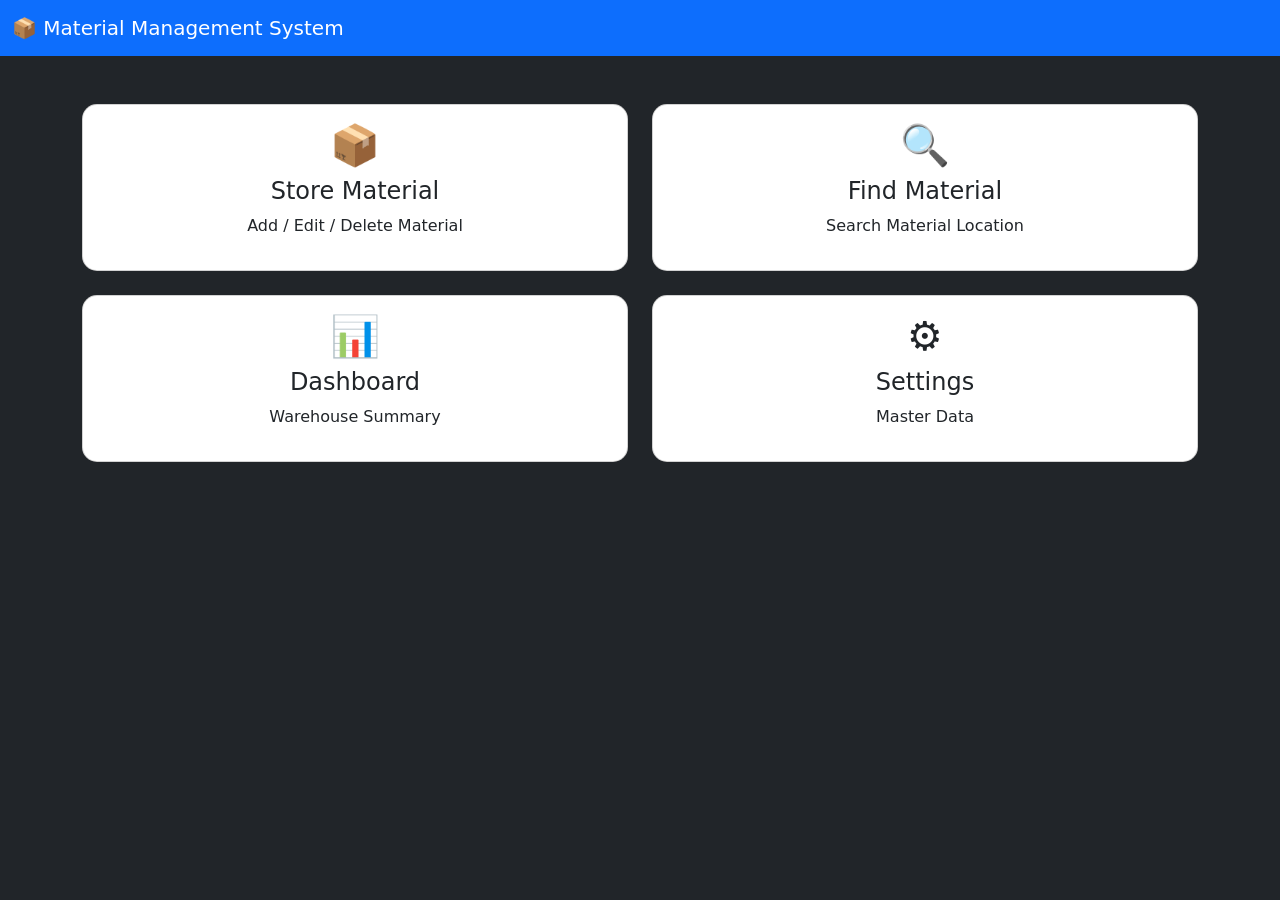
<file: index.html>
<!DOCTYPE html>
<html lang="en">

<head>

<meta charset="UTF-8">

<meta name="viewport" content="width=device-width, initial-scale=1">

<title>Material Management System</title>

<link href="https://cdn.jsdelivr.net/npm/bootstrap@5.3.3/dist/css/bootstrap.min.css" rel="stylesheet">

<link rel="stylesheet" href="css/style.css">

</head>

<body class="bg-dark text-white">

<nav class="navbar navbar-dark bg-primary">

<div class="container-fluid">

<span class="navbar-brand">

📦 Material Management System

</span>

</div>

</nav>

<div class="container mt-5">

<div class="row g-4">

<div class="col-md-6">

<div
class="card menu-card"
onclick="location.href='pages/store.html'">

<div class="card-body text-center">

<h1>📦</h1>

<h4>Store Material</h4>

<p>Add / Edit / Delete Material</p>

</div>

</div>

</div>

<div class="col-md-6">

<div
class="card menu-card"
onclick="location.href='pages/find.html'">

<div class="card-body text-center">

<h1>🔍</h1>

<h4>Find Material</h4>

<p>Search Material Location</p>

</div>

</div>

</div>

<div class="col-md-6">

<div
class="card menu-card"
onclick="location.href='pages/dashboard.html'">

<div class="card-body text-center">

<h1>📊</h1>

<h4>Dashboard</h4>

<p>Warehouse Summary</p>

</div>

</div>

</div>

<div class="col-md-6">

<div
class="card menu-card"
onclick="location.href='pages/settings.html'">

<div class="card-body text-center">

<h1>⚙️</h1>

<h4>Settings</h4>

<p>Master Data</p>

</div>

</div>

</div>

</div>

</div>

</body>

</html>
</file>
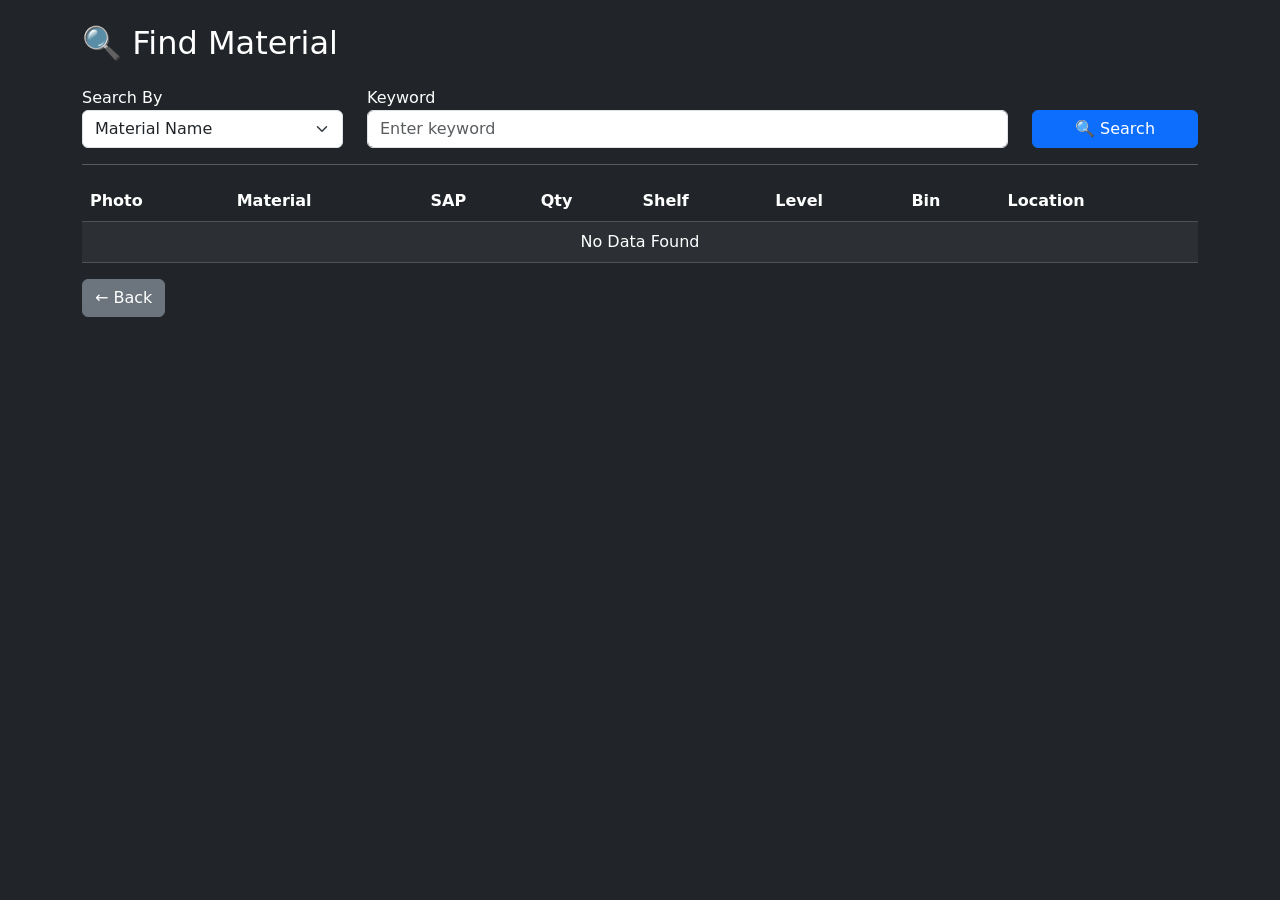
<file: pages/find.html>
<!DOCTYPE html>
<html lang="en">

<head>

<meta charset="UTF-8">

<meta name="viewport" content="width=device-width, initial-scale=1">

<title>Find Material</title>

<link href="https://cdn.jsdelivr.net/npm/bootstrap@5.3.3/dist/css/bootstrap.min.css" rel="stylesheet">

</head>

<body class="bg-dark text-white">

<div class="container mt-4">

<h2 class="mb-4">🔍 Find Material</h2>

<div class="row">

<div class="col-md-3">

<label>Search By</label>

<select id="searchType" class="form-select">

<option value="name">Material Name</option>

<option value="sap">SAP No.</option>

<option value="shelf">Shelf</option>

<option value="level">Level</option>

<option value="bin">Bin</option>

<option value="location">Location</option>

</select>

</div>

<div class="col-md-7">

<label>Keyword</label>

<input
type="text"
id="keyword"
class="form-control"
placeholder="Enter keyword">

</div>

<div class="col-md-2 d-grid">

<label>&nbsp;</label>

<button
class="btn btn-primary"
onclick="searchMaterial()">

🔍 Search

</button>

</div>

</div>

<hr>

<table
id="table"
class="table table-dark table-striped table-hover">

<thead>

<tr>

<th>Photo</th>

<th>Material</th>

<th>SAP</th>

<th>Qty</th>

<th>Shelf</th>

<th>Level</th>

<th>Bin</th>

<th>Location</th>

</tr>

</thead>

<tbody>

</tbody>

</table>

<a
href="../index.html"
class="btn btn-secondary">

← Back

</a>

</div>

<script src="../js/find.js"></script>

</body>

</html>
</file>
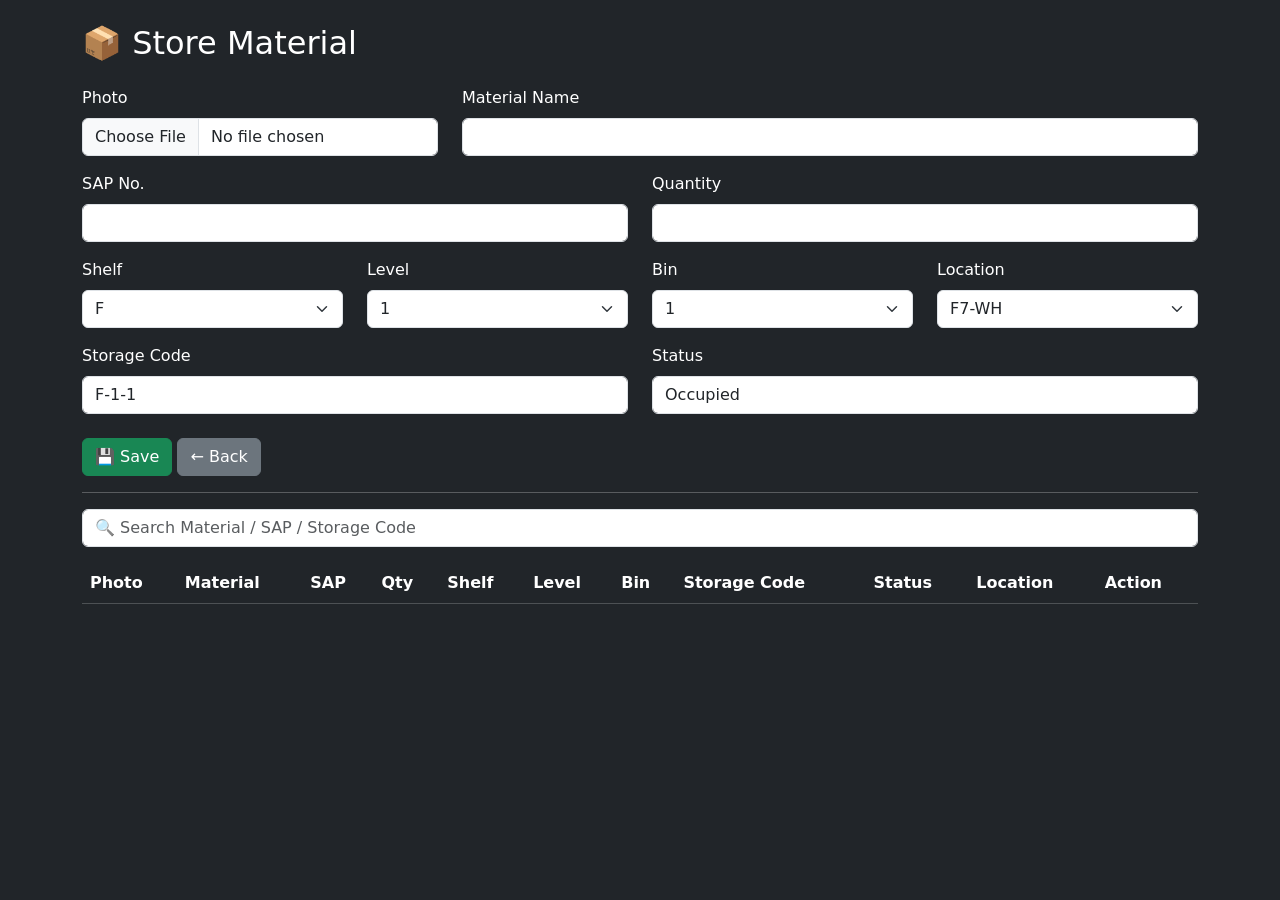
<file: pages/store.html>
<!DOCTYPE html>
<html lang="en">

<head>

<meta charset="UTF-8">
<meta name="viewport" content="width=device-width, initial-scale=1">

<title>Store Material</title>

<link href="https://cdn.jsdelivr.net/npm/bootstrap@5.3.3/dist/css/bootstrap.min.css" rel="stylesheet">

</head>

<body class="bg-dark text-white">

<div class="container mt-4">

<h2 class="mb-4">📦 Store Material</h2>

<div class="row">

<div class="col-md-4">

<label class="form-label">Photo</label>

<input
type="file"
id="photo"
class="form-control"
accept="image/*">

</div>

<div class="col-md-8">

<label class="form-label">Material Name</label>

<input
type="text"
id="name"
class="form-control">

</div>

</div>

<div class="row mt-3">

<div class="col-md-6">

<label class="form-label">SAP No.</label>

<input
type="text"
id="sap"
class="form-control">

</div>

<div class="col-md-6">

<label class="form-label">Quantity</label>

<input
type="number"
id="qty"
class="form-control">

</div>

</div>

<div class="row mt-3">

<div class="col-md-3">

<label class="form-label">Shelf</label>

<select
id="shelf"
class="form-select"
onchange="updateStorageCode()">

<option>F</option>
<option>G</option>
<option>H</option>
<option>I</option>
<option>J</option>
<option>K</option>

</select>

</div>

<div class="col-md-3">

<label class="form-label">Level</label>

<select
id="level"
class="form-select"
onchange="updateStorageCode()">

<option>1</option>
<option>2</option>
<option>3</option>
<option>4</option>

</select>

</div>

<div class="col-md-3">

<label class="form-label">Bin</label>

<select
id="bin"
class="form-select"
onchange="updateStorageCode()">

<option>1</option>
<option>2</option>
<option>3</option>
<option>4</option>
<option>5</option>
<option>6</option>
<option>7</option>
<option>8</option>
<option>9</option>
<option>10</option>
<option>11</option>
<option>12</option>

</select>

</div>

<div class="col-md-3">

<label class="form-label">Location</label>

<select id="location" class="form-select">

<option>F7-WH</option>
<option>F8-WH</option>
<option>F3-WH</option>

</select>

</div>

</div>

<div class="row mt-3">

<div class="col-md-6">

<label class="form-label">Storage Code</label>

<input
type="text"
id="storageCode"
class="form-control"
readonly>

</div>

<div class="col-md-6">

<label class="form-label">Status</label>

<input
type="text"
class="form-control"
value="Occupied"
readonly>

</div>

</div>

<div class="mt-4">

<button
class="btn btn-success"
onclick="save()">

💾 Save

</button>

<a
href="../index.html"
class="btn btn-secondary">

← Back

</a>

</div>

<hr>

<div class="mb-3">

<input
id="search"
class="form-control"
placeholder="🔍 Search Material / SAP / Storage Code"
onkeyup="searchMaterial()">

</div>

<table
id="table"
class="table table-dark table-striped table-hover align-middle">

</table>

</div>

<script>

function updateStorageCode(){

const shelf=document.getElementById("shelf").value;

const level=document.getElementById("level").value;

const bin=document.getElementById("bin").value;

document.getElementById("storageCode").value=

`${shelf}-${level}-${bin}`;

}

updateStorageCode();

</script>

<script src="../js/store.js"></script>

</body>

</html>
</file>
<file: css/style.css>
body{
    background:#0f172a;
}

.menu-card{
    cursor:pointer;
    transition:.3s;
    border-radius:15px;
}

.menu-card:hover{
    transform:translateY(-5px);
    background:#0d6efd;
    color:white;
}
</file>
